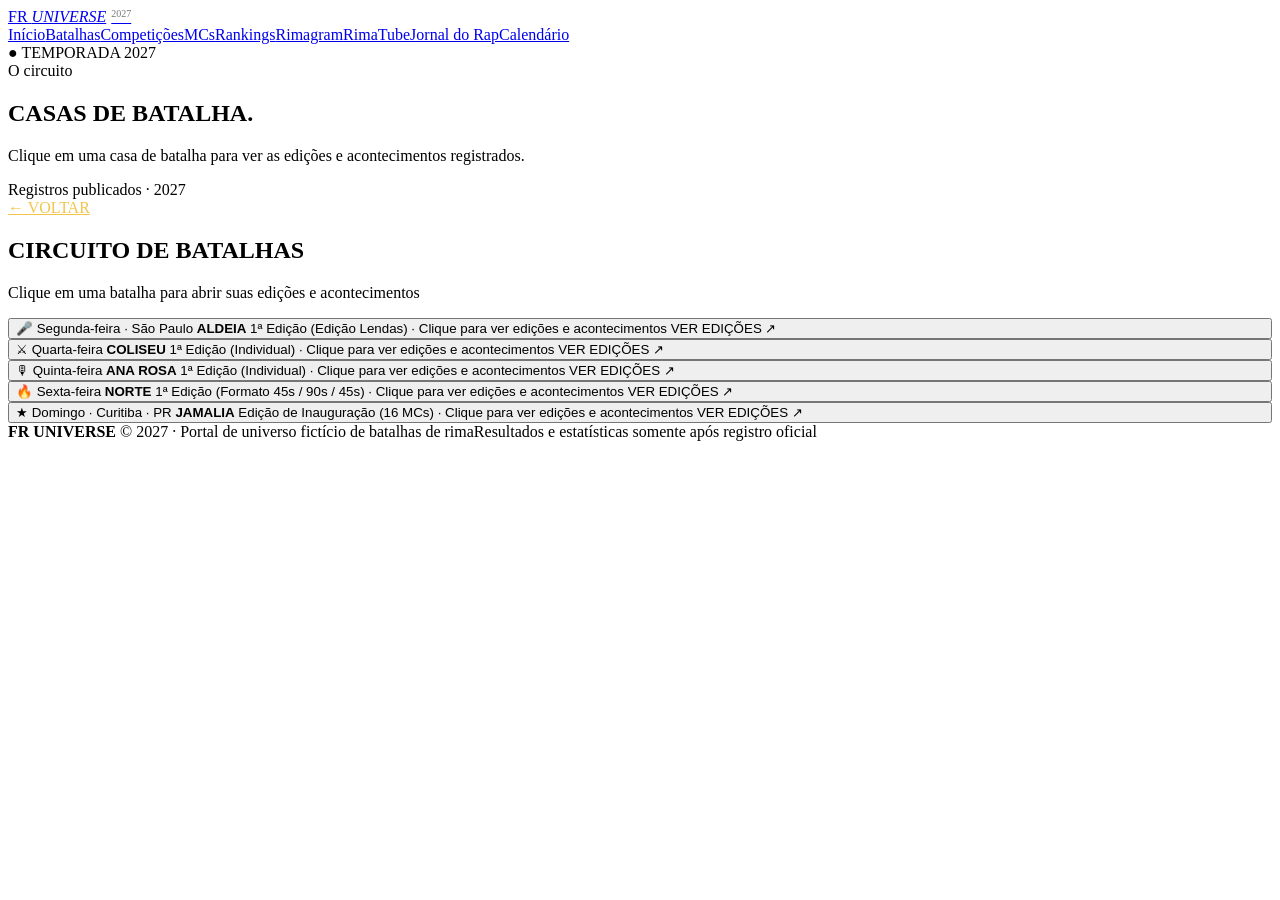
<file: batalhas.html>
<!doctype html><html lang="pt-BR"><head><meta charset="utf-8"><meta name="viewport" content="width=device-width, initial-scale=1"><meta name="theme-color" content="#08090b"><meta name="description" content="FR Universe 2027 — portal fictício de batalhas de rima."><title>FR Universe 2027</title><link rel="stylesheet" href="style.css"></head><body><div id="header"></div><div id="content"></div><div id="footer"></div><script src="app.js"></script></body></html>
</file>
<file: style.css>
.fr-week-dock {
  margin: 22px 0 26px;
  padding: 16px 18px;
  border-radius: 12px;
  background: linear-gradient(135deg, rgba(243, 197, 76, 0.12), rgba(16, 18, 23, 0.96) 55%);
  border: 1px solid rgba(243, 197, 76, 0.45);
  display: flex;
  align-items: center;
  justify-content: space-between;
  gap: 14px;
  flex-wrap: wrap;
}

.fr-week-copy strong {
  display: block;
  font-family: 'Barlow Condensed', sans-serif;
  font-size: 20px;
  font-weight: 800;
  letter-spacing: 0.03em;
  text-transform: uppercase;
  color: #ffffff;
}

.fr-week-copy span {
  font-size: 12px;
  color: #9ca3b2;
}

.fr-week-group {
  display: flex;
  gap: 10px;
  flex-wrap: wrap;
}

.fr-week-btn {
  display: inline-flex;
  align-items: center;
  gap: 8px;
  padding: 9px 15px;
  border-radius: 9px;
  border: 1px solid #2a2e39;
  background: #151820;
  color: #d6dbe6;
  font-family: 'Barlow Condensed', sans-serif;
  font-size: 17px;
  font-weight: 800;
  letter-spacing: 0.04em;
  text-transform: uppercase;
  cursor: pointer;
  transition: all 0.18s ease;
}

.fr-week-btn:hover {
  border-color: rgba(243, 197, 76, 0.55);
  color: #ffffff;
}

.fr-week-btn.is-active {
  background: #f3c54c;
  border-color: #f3c54c;
  color: #090a0d;
  box-shadow: 0 0 22px rgba(243, 197, 76, 0.3);
}

.fr-week-tag {
  font-family: 'Inter', sans-serif;
  font-size: 10px;
  font-weight: 800;
  letter-spacing: 0.07em;
  padding: 2px 7px;
  border-radius: 999px;
  background: rgba(243, 197, 76, 0.14);
  color: #f3c54c;
  border: 1px solid rgba(243, 197, 76, 0.35);
}

.fr-week-btn.is-active .fr-week-tag {
  background: #090a0d;
  color: #f3c54c;
  border-color: #090a0d;
}

.fr-week-banner {
  margin-bottom: 22px;
  padding: 16px 20px;
  border-radius: 12px;
  background: #101217;
  border: 1px solid #242833;
  border-left: 4px solid #f3c54c;
  display: flex;
  align-items: center;
  justify-content: space-between;
  gap: 12px;
  flex-wrap: wrap;
}

.fr-week-banner h3 {
  font-family: 'Barlow Condensed', sans-serif;
  font-size: 26px;
  font-weight: 900;
  text-transform: uppercase;
  color: #ffffff;
  margin: 2px 0 4px;
}

.fr-week-banner p {
  margin: 0;
  font-size: 13px;
  color: #9ca3b2;
}
</file>
